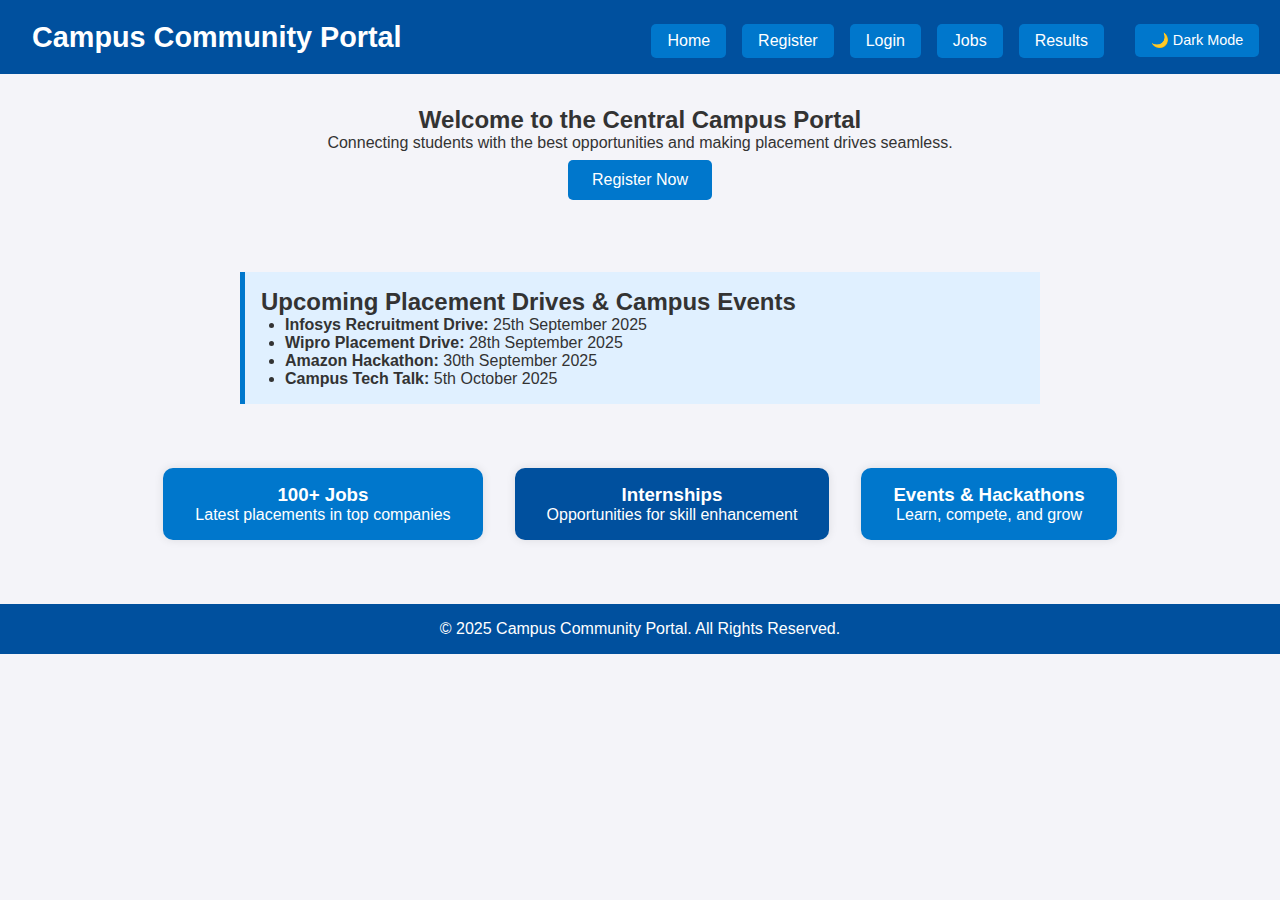
<file: index.html>
<!DOCTYPE html>
<html lang="en">

<head>
    <meta charset="UTF-8">
    <meta name="viewport" content="width=device-width, initial-scale=1.0">
    <title>Campus Community Portal</title>
    <link rel="stylesheet" href="style.css">
    <script src="app.js" defer></script>
</head>

<body>

    <div class="toggle-container">
        <button id="darkModeToggle" class="toggle-btn">🌙 Dark Mode</button>
    </div>

    <header>
        <h1>Campus Community Portal</h1>
        <nav>
            <a href="index.html">Home</a>
            <a href="register.html">Register</a>
            <a href="login.html">Login</a>
            <a href="job-listings.html">Jobs</a>
            <a href="results.html">Results</a>
        </nav>
    </header>

    <main>
        <section class="intro" style="text-align:center; padding:2rem;">
            <h2>Welcome to the Central Campus Portal</h2>
            <p>Connecting students with the best opportunities and making placement drives seamless.</p>
            <a href="register.html" class="btn">Register Now</a>
        </section>

        <section class="news-board">
            <h2>Upcoming Placement Drives & Campus Events</h2>
            <ul>
                <li><strong>Infosys Recruitment Drive:</strong> 25th September 2025</li>
                <li><strong>Wipro Placement Drive:</strong> 28th September 2025</li>
                <li><strong>Amazon Hackathon:</strong> 30th September 2025</li>
                <li><strong>Campus Tech Talk:</strong> 5th October 2025</li>
            </ul>
        </section>

        <section class="highlights"
            style="display:flex; justify-content:center; gap:2rem; flex-wrap:wrap; padding:2rem;">
            <div class="highlight-card"
                style="background:#0077cc;color:#fff;padding:1rem 2rem;border-radius:10px;box-shadow:0 0 10px rgba(0,0,0,0.1);text-align:center;">
                <h3>100+ Jobs</h3>
                <p>Latest placements in top companies</p>
            </div>
            <div class="highlight-card"
                style="background:#00509e;color:#fff;padding:1rem 2rem;border-radius:10px;box-shadow:0 0 10px rgba(0,0,0,0.1);text-align:center;">
                <h3>Internships</h3>
                <p>Opportunities for skill enhancement</p>
            </div>
            <div class="highlight-card"
                style="background:#0077cc;color:#fff;padding:1rem 2rem;border-radius:10px;box-shadow:0 0 10px rgba(0,0,0,0.1);text-align:center;">
                <h3>Events & Hackathons</h3>
                <p>Learn, compete, and grow</p>
            </div>
        </section>
    </main>

    <footer>
        <p>© 2025 Campus Community Portal. All Rights Reserved.</p>
    </footer>

</body>

</html>
</file>
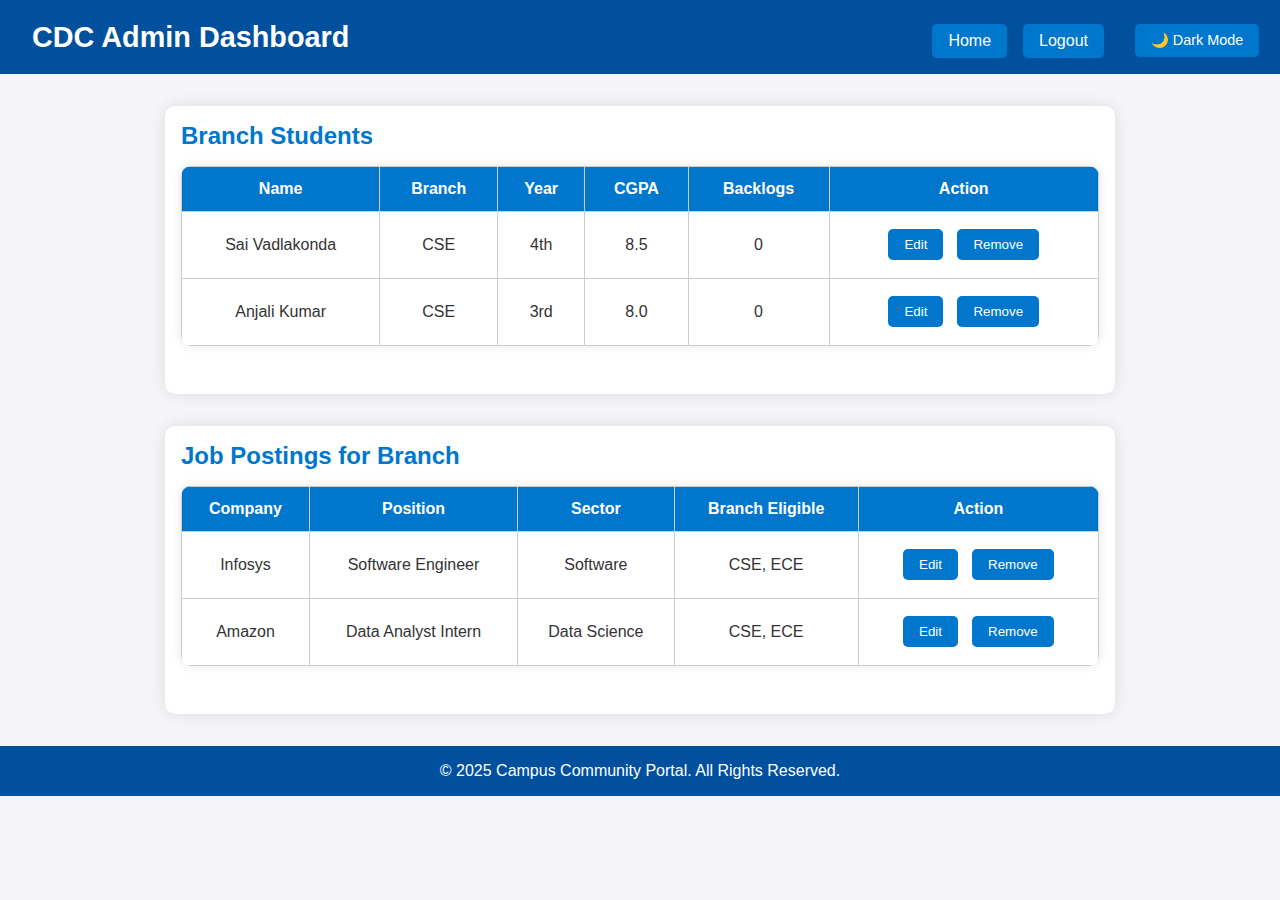
<file: cdc-dashboard.html>
<!DOCTYPE html>
<html lang="en">

<head>
    <meta charset="UTF-8">
    <meta name="viewport" content="width=device-width, initial-scale=1.0">
    <title>Campus Portal - CDC Admin Dashboard</title>
    <link rel="stylesheet" href="style.css">
    <script src="app.js" defer></script>
</head>

<body>

    <div class="toggle-container">
        <button id="darkModeToggle" class="toggle-btn">🌙 Dark Mode</button>
    </div>

    <header>
        <h1>CDC Admin Dashboard</h1>
        <nav>
            <a href="index.html">Home</a>
            <a href="login.html">Logout</a>
        </nav>
    </header>

    <main>
        <section class="section">
            <h2>Branch Students</h2>
            <table>
                <thead>
                    <tr>
                        <th>Name</th>
                        <th>Branch</th>
                        <th>Year</th>
                        <th>CGPA</th>
                        <th>Backlogs</th>
                        <th>Action</th>
                    </tr>
                </thead>
                <tbody>
                    <tr>
                        <td>Sai Vadlakonda</td>
                        <td>CSE</td>
                        <td>4th</td>
                        <td>8.5</td>
                        <td>0</td>
                        <td>
                            <button>Edit</button>
                            <button>Remove</button>
                        </td>
                    </tr>
                    <tr>
                        <td>Anjali Kumar</td>
                        <td>CSE</td>
                        <td>3rd</td>
                        <td>8.0</td>
                        <td>0</td>
                        <td>
                            <button>Edit</button>
                            <button>Remove</button>
                        </td>
                    </tr>
                </tbody>
            </table>
        </section>

        <section class="section">
            <h2>Job Postings for Branch</h2>
            <table>
                <thead>
                    <tr>
                        <th>Company</th>
                        <th>Position</th>
                        <th>Sector</th>
                        <th>Branch Eligible</th>
                        <th>Action</th>
                    </tr>
                </thead>
                <tbody>
                    <tr>
                        <td>Infosys</td>
                        <td>Software Engineer</td>
                        <td>Software</td>
                        <td>CSE, ECE</td>
                        <td>
                            <button>Edit</button>
                            <button>Remove</button>
                        </td>
                    </tr>
                    <tr>
                        <td>Amazon</td>
                        <td>Data Analyst Intern</td>
                        <td>Data Science</td>
                        <td>CSE, ECE</td>
                        <td>
                            <button>Edit</button>
                            <button>Remove</button>
                        </td>
                    </tr>
                </tbody>
            </table>
        </section>
    </main>

    <footer>
        <p>© 2025 Campus Community Portal. All Rights Reserved.</p>
    </footer>

</body>

</html>
</file>
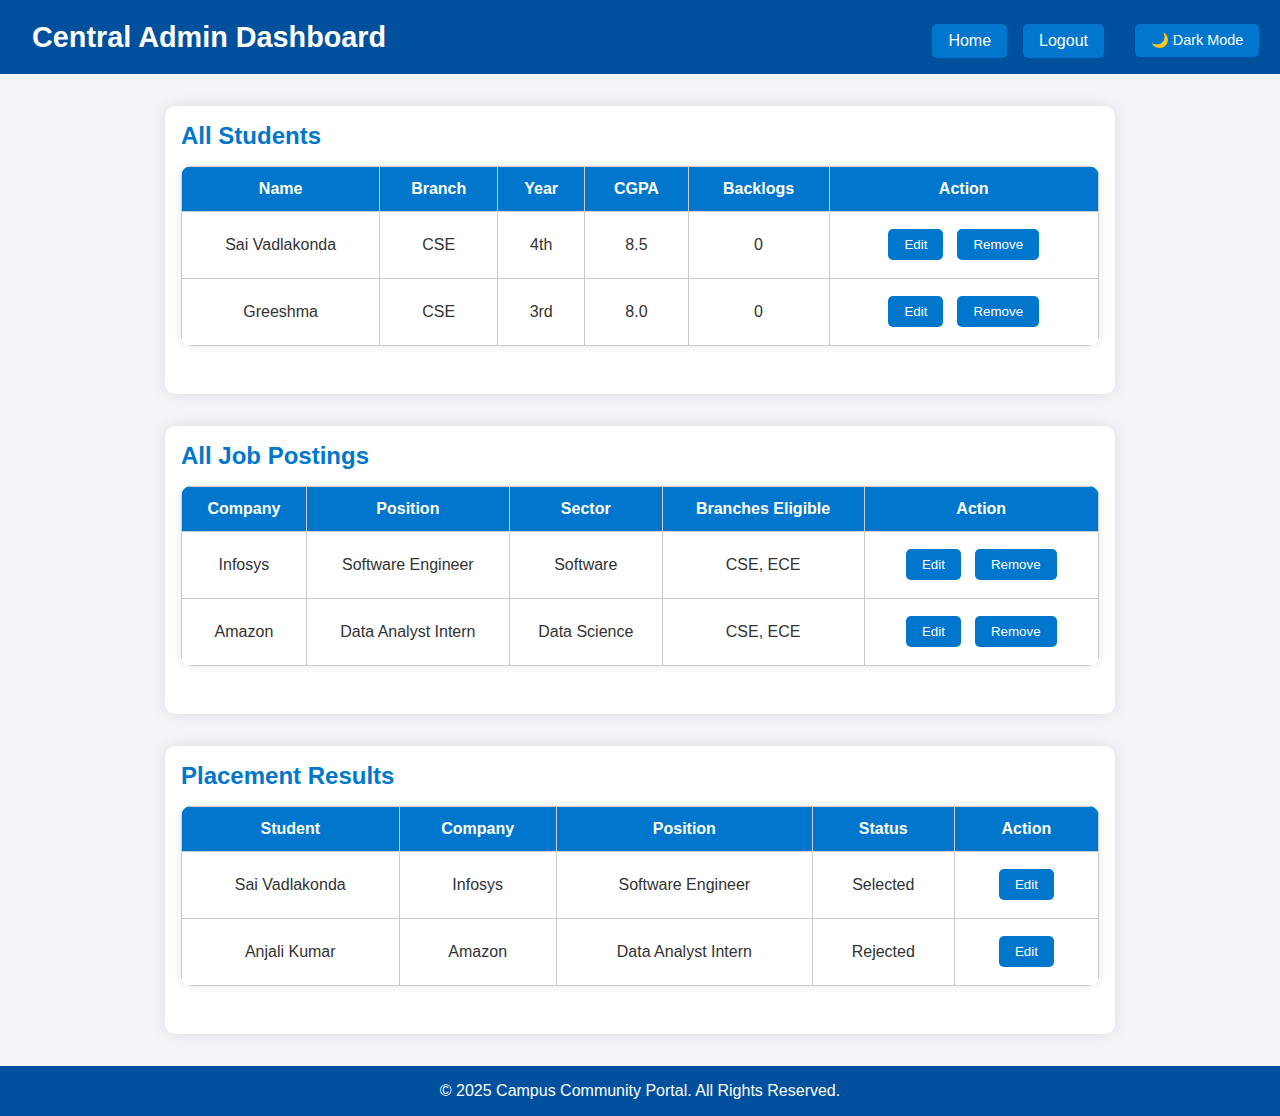
<file: central-admin-dashboard.html>
<!DOCTYPE html>
<html lang="en">

<head>
    <meta charset="UTF-8">
    <meta name="viewport" content="width=device-width, initial-scale=1.0">
    <title>Campus Portal - Central Admin Dashboard</title>
    <link rel="stylesheet" href="style.css">
    <script src="app.js" defer></script>
</head>

<body>

    <div class="toggle-container">
        <button id="darkModeToggle" class="toggle-btn">🌙 Dark Mode</button>
    </div>

    <header>
        <h1>Central Admin Dashboard</h1>
        <nav>
            <a href="index.html">Home</a>
            <a href="login.html">Logout</a>
        </nav>
    </header>

    <main>

        <section class="section">
            <h2>All Students</h2>
            <table>
                <thead>
                    <tr>
                        <th>Name</th>
                        <th>Branch</th>
                        <th>Year</th>
                        <th>CGPA</th>
                        <th>Backlogs</th>
                        <th>Action</th>
                    </tr>
                </thead>
                <tbody>
                    <tr>
                        <td>Sai Vadlakonda</td>
                        <td>CSE</td>
                        <td>4th</td>
                        <td>8.5</td>
                        <td>0</td>
                        <td>
                            <button>Edit</button>
                            <button>Remove</button>
                        </td>
                    </tr>
                    <tr>
                        <td>Greeshma</td>
                        <td>CSE</td>
                        <td>3rd</td>
                        <td>8.0</td>
                        <td>0</td>
                        <td>
                            <button>Edit</button>
                            <button>Remove</button>
                        </td>
                    </tr>
                </tbody>
            </table>
        </section>

        <section class="section">
            <h2>All Job Postings</h2>
            <table>
                <thead>
                    <tr>
                        <th>Company</th>
                        <th>Position</th>
                        <th>Sector</th>
                        <th>Branches Eligible</th>
                        <th>Action</th>
                    </tr>
                </thead>
                <tbody>
                    <tr>
                        <td>Infosys</td>
                        <td>Software Engineer</td>
                        <td>Software</td>
                        <td>CSE, ECE</td>
                        <td>
                            <button>Edit</button>
                            <button>Remove</button>
                        </td>
                    </tr>
                    <tr>
                        <td>Amazon</td>
                        <td>Data Analyst Intern</td>
                        <td>Data Science</td>
                        <td>CSE, ECE</td>
                        <td>
                            <button>Edit</button>
                            <button>Remove</button>
                        </td>
                    </tr>
                </tbody>
            </table>
        </section>

        <section class="section">
            <h2>Placement Results</h2>
            <table>
                <thead>
                    <tr>
                        <th>Student</th>
                        <th>Company</th>
                        <th>Position</th>
                        <th>Status</th>
                        <th>Action</th>
                    </tr>
                </thead>
                <tbody>
                    <tr>
                        <td>Sai Vadlakonda</td>
                        <td>Infosys</td>
                        <td>Software Engineer</td>
                        <td>Selected</td>
                        <td>
                            <button>Edit</button>
                        </td>
                    </tr>
                    <tr>
                        <td>Anjali Kumar</td>
                        <td>Amazon</td>
                        <td>Data Analyst Intern</td>
                        <td>Rejected</td>
                        <td>
                            <button>Edit</button>
                        </td>
                    </tr>
                </tbody>
            </table>
        </section>

    </main>

    <footer>
        <p>© 2025 Campus Community Portal. All Rights Reserved.</p>
    </footer>

</body>

</html>
</file>
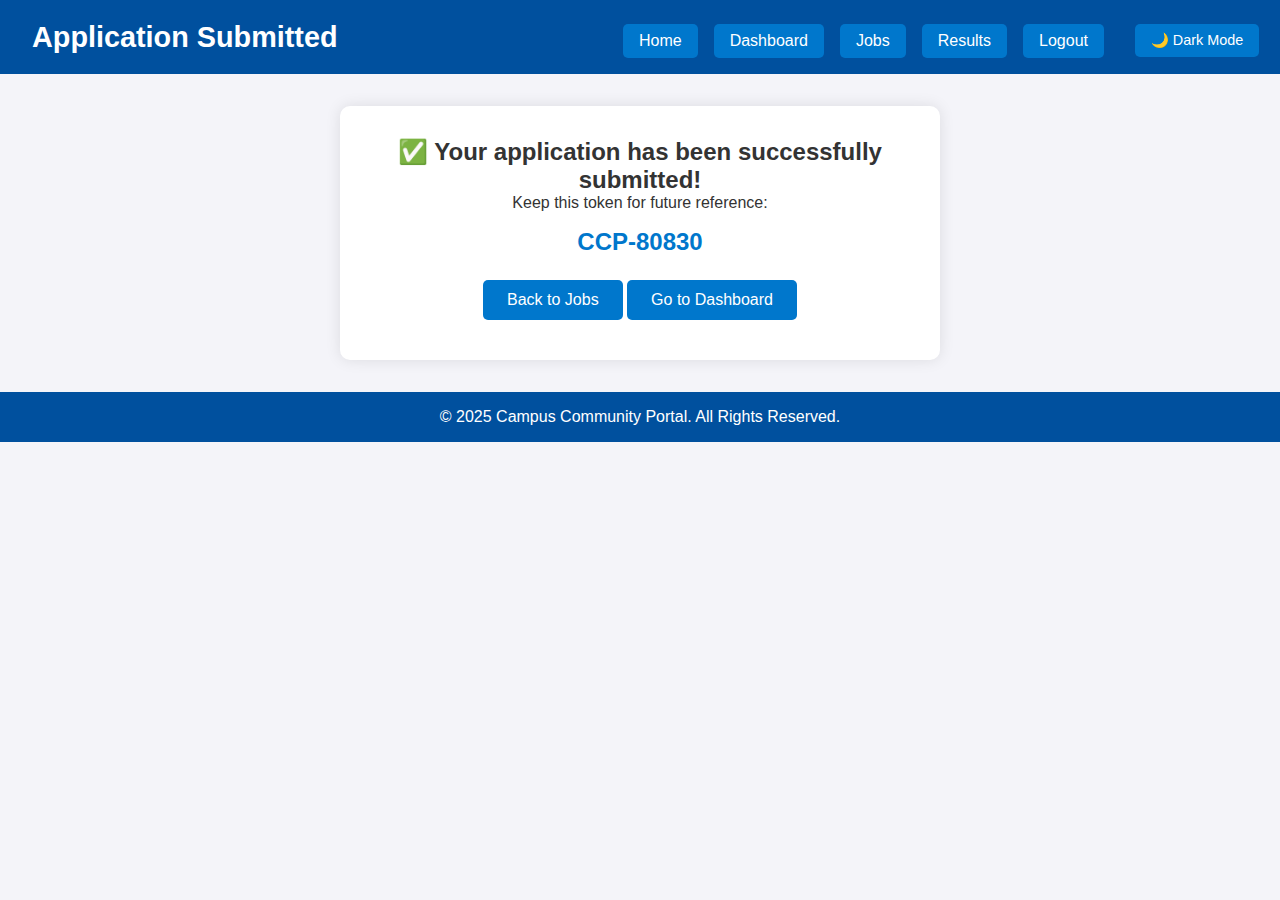
<file: confirmation.html>
<!DOCTYPE html>
<html lang="en">

<head>
    <meta charset="UTF-8">
    <meta name="viewport" content="width=device-width, initial-scale=1.0">
    <title>Campus Portal - Application Confirmation</title>
    <link rel="stylesheet" href="style.css">
    <script src="app.js" defer></script>
</head>

<body>

    <div class="toggle-container">
        <button id="darkModeToggle" class="toggle-btn">🌙 Dark Mode</button>
    </div>

    <header>
        <h1>Application Submitted</h1>
        <nav>
            <a href="index.html">Home</a>
            <a href="student-dashboard.html">Dashboard</a>
            <a href="job-listings.html">Jobs</a>
            <a href="results.html">Results</a>
            <a href="login.html">Logout</a>
        </nav>
    </header>

    <main
        style="max-width:600px; margin:2rem auto; padding:2rem; background:#fff; border-radius:10px; box-shadow:0 0 15px rgba(0,0,0,0.1); text-align:center;">
        <h2>✅ Your application has been successfully submitted!</h2>
        <p>Keep this token for future reference:</p>
        <h3 id="token" style="color:#0077cc; font-size:1.5rem; margin:1rem 0;"></h3>
        <a href="job-listings.html" class="btn">Back to Jobs</a>
        <a href="student-dashboard.html" class="btn">Go to Dashboard</a>
    </main>

    <footer>
        <p>© 2025 Campus Community Portal. All Rights Reserved.</p>
    </footer>

</body>

</html>
</file>
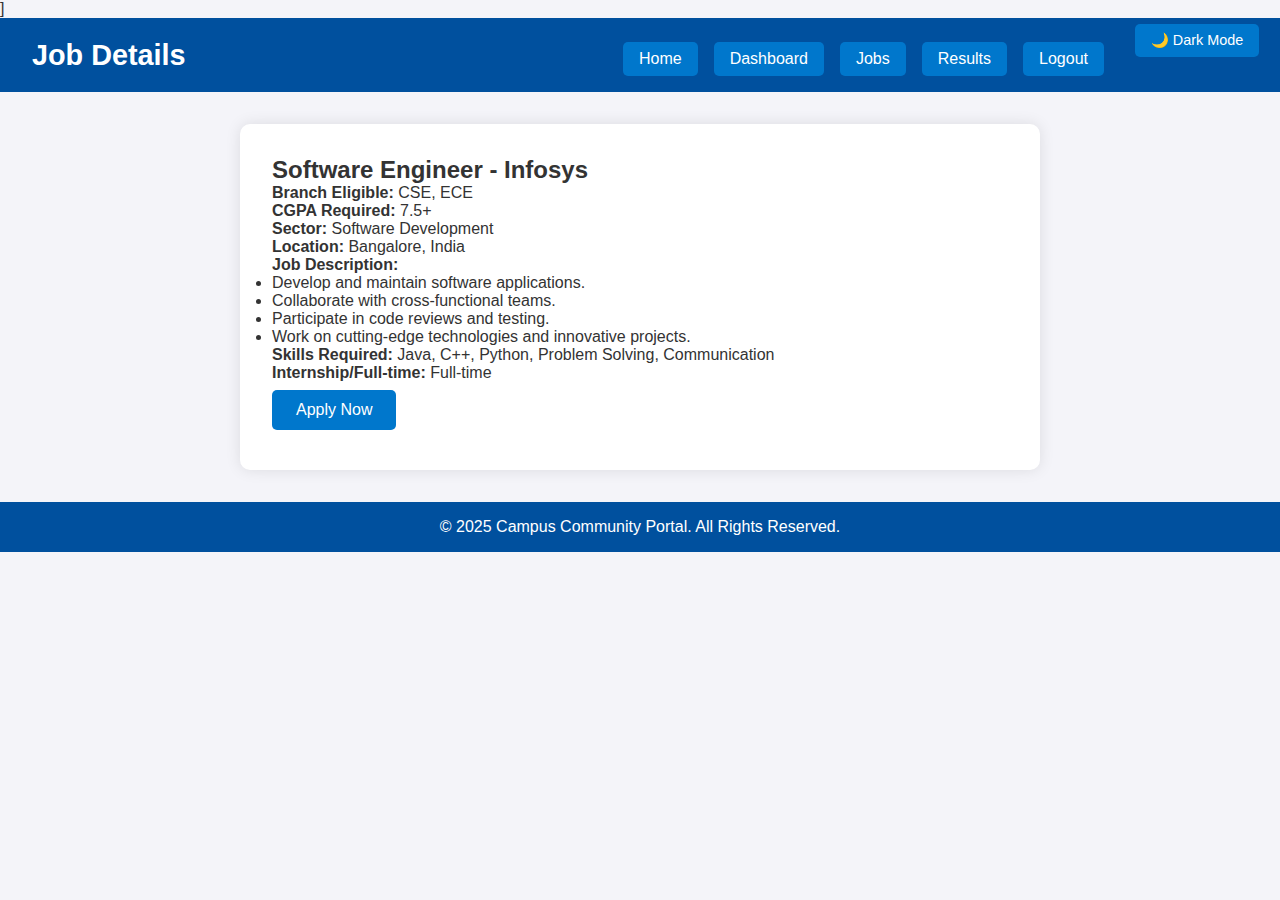
<file: job-details.html>
<!DOCTYPE html>
<html lang="en">

<head>
    <meta charset="UTF-8">
    <meta name="viewport" content="width=device-width, initial-scale=1.0">
    <title>Campus Portal - Job Details</title>
    <link rel="stylesheet" href="style.css">
    <script src="app.js" defer></script>
</head>

<body>

    ]
    <div class="toggle-container">
        <button id="darkModeToggle" class="toggle-btn">🌙 Dark Mode</button>
    </div>

    <header>
        <h1>Job Details</h1>
        <nav>
            <a href="index.html">Home</a>
            <a href="student-dashboard.html">Dashboard</a>
            <a href="job-listings.html">Jobs</a>
            <a href="results.html">Results</a>
            <a href="login.html">Logout</a>
        </nav>
    </header>

    <main
        style="max-width:800px; margin:2rem auto; padding:2rem; background:#fff; border-radius:10px; box-shadow:0 0 15px rgba(0,0,0,0.1);">
        <h2>Software Engineer - Infosys</h2>
        <p><strong>Branch Eligible:</strong> CSE, ECE</p>
        <p><strong>CGPA Required:</strong> 7.5+</p>
        <p><strong>Sector:</strong> Software Development</p>
        <p><strong>Location:</strong> Bangalore, India</p>
        <p><strong>Job Description:</strong></p>
        <ul>
            <li>Develop and maintain software applications.</li>
            <li>Collaborate with cross-functional teams.</li>
            <li>Participate in code reviews and testing.</li>
            <li>Work on cutting-edge technologies and innovative projects.</li>
        </ul>
        <p><strong>Skills Required:</strong> Java, C++, Python, Problem Solving, Communication</p>
        <p><strong>Internship/Full-time:</strong> Full-time</p>

        <a href="confirmation.html" class="btn">Apply Now</a>
    </main>

    <footer>
        <p>© 2025 Campus Community Portal. All Rights Reserved.</p>
    </footer>

</body>

</html>
</file>
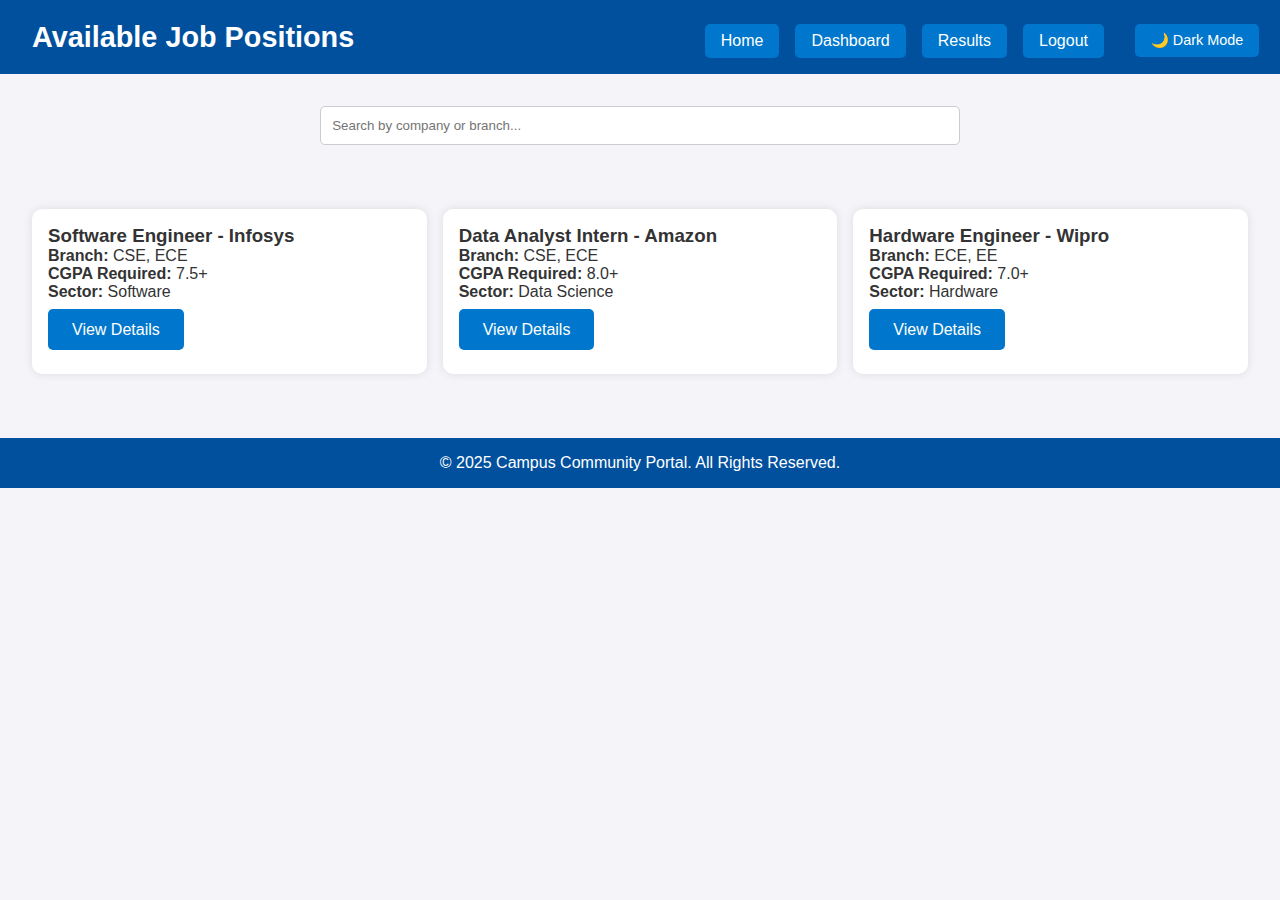
<file: job-listings.html>
<!DOCTYPE html>
<html lang="en">

<head>
    <meta charset="UTF-8">
    <meta name="viewport" content="width=device-width, initial-scale=1.0">
    <title>Campus Portal - Job Listings</title>
    <link rel="stylesheet" href="style.css">
    <script src="app.js" defer></script>
</head>

<body>

    <div class="toggle-container">
        <button id="darkModeToggle" class="toggle-btn">🌙 Dark Mode</button>
    </div>

    <header>
        <h1>Available Job Positions</h1>
        <nav>
            <a href="index.html">Home</a>
            <a href="student-dashboard.html">Dashboard</a>
            <a href="results.html">Results</a>
            <a href="login.html">Logout</a>
        </nav>
    </header>

    <section style="max-width:800px; margin:2rem auto; text-align:center;">
        <input type="text" id="searchInput" placeholder="Search by company or branch..."
            style="width:80%; padding:0.7rem; border-radius:5px; border:1px solid #ccc;" onkeyup="filterJobs()">
    </section>

    <section class="job-list" id="jobList">
        <div class="job">
            <h3>Software Engineer - Infosys</h3>
            <p class="branch"><strong>Branch:</strong> CSE, ECE</p>
            <p><strong>CGPA Required:</strong> 7.5+</p>
            <p><strong>Sector:</strong> Software</p>
            <a href="job-details.html" class="btn">View Details</a>
        </div>

        <div class="job">
            <h3>Data Analyst Intern - Amazon</h3>
            <p class="branch"><strong>Branch:</strong> CSE, ECE</p>
            <p><strong>CGPA Required:</strong> 8.0+</p>
            <p><strong>Sector:</strong> Data Science</p>
            <a href="job-details.html" class="btn">View Details</a>
        </div>

        <div class="job">
            <h3>Hardware Engineer - Wipro</h3>
            <p class="branch"><strong>Branch:</strong> ECE, EE</p>
            <p><strong>CGPA Required:</strong> 7.0+</p>
            <p><strong>Sector:</strong> Hardware</p>
            <a href="job-details.html" class="btn">View Details</a>
        </div>

    </section>

    <footer>
        <p>© 2025 Campus Community Portal. All Rights Reserved.</p>
    </footer>

</body>

</html>
</file>
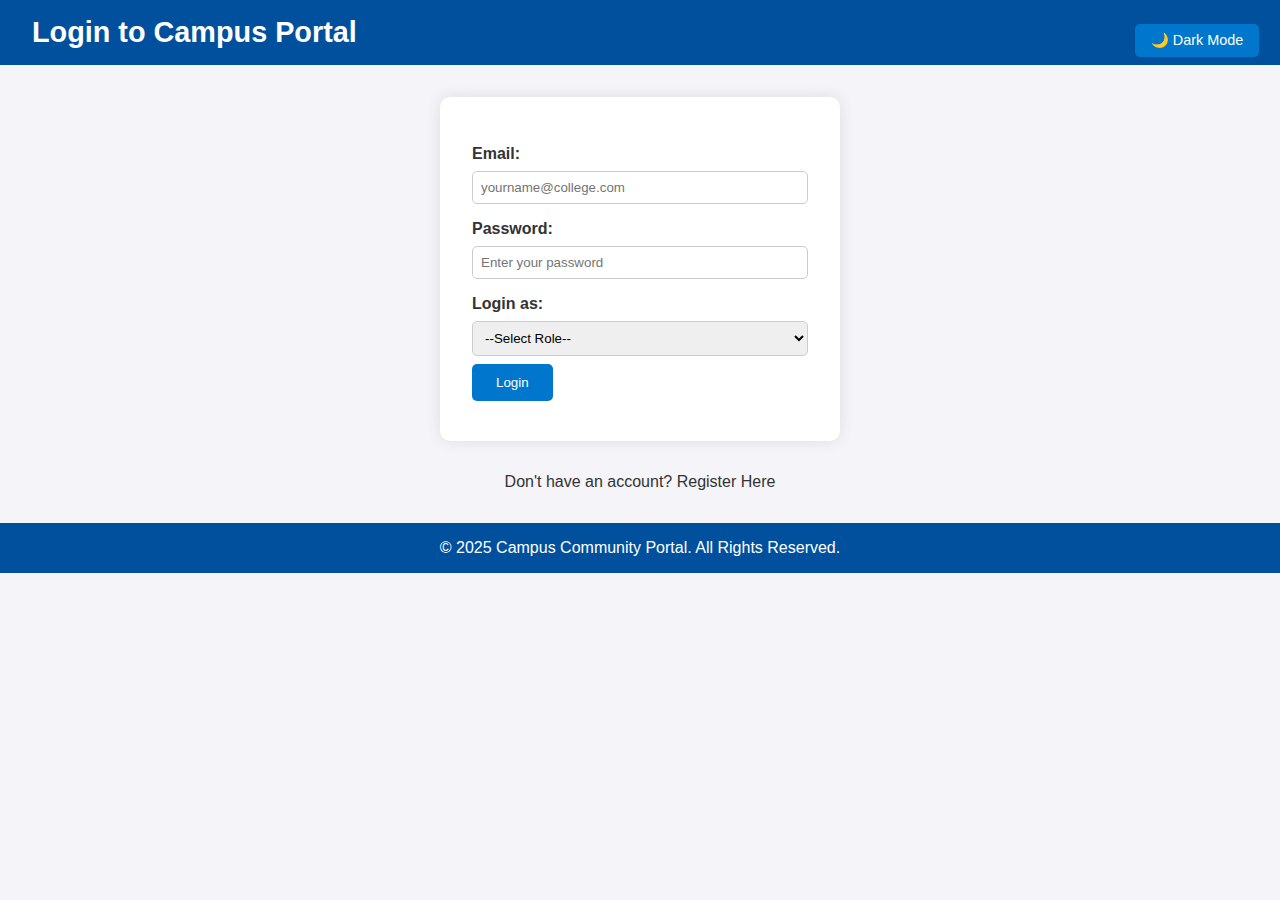
<file: login.html>
<!DOCTYPE html>
<html lang="en">

<head>
    <meta charset="UTF-8">
    <meta name="viewport" content="width=device-width, initial-scale=1.0">
    <title>Campus Portal - Login</title>
    <link rel="stylesheet" href="style.css">
    <script src="app.js" defer></script>
</head>

<body>

    <div class="toggle-container">
        <button id="darkModeToggle" class="toggle-btn">🌙 Dark Mode</button>
    </div>

    <header>
        <h1>Login to Campus Portal</h1>
    </header>

    <main>
        <form id="loginForm"
            style="max-width:400px;margin:2rem auto; padding:2rem; background:#fff; border-radius:10px; box-shadow:0 0 15px rgba(0,0,0,0.1);">
            <label for="email">Email:</label>
            <input type="email" id="email" name="email" placeholder="yourname@college.com" required>

            <label for="password">Password:</label>
            <input type="password" id="password" name="password" placeholder="Enter your password" required>

            <label for="role">Login as:</label>
            <select id="role" name="role" required>
                <option value="">--Select Role--</option>
                <option value="student">Student</option>
                <option value="cdc">CDC Admin</option>
                <option value="central">Central Admin</option>
            </select>

            <button type="submit" class="btn">Login</button>
        </form>

        <p style="text-align:center;">Don't have an account? <a href="register.html">Register Here</a></p>
    </main>

    <footer>
        <p>© 2025 Campus Community Portal. All Rights Reserved.</p>
    </footer>

</body>

</html>
</file>
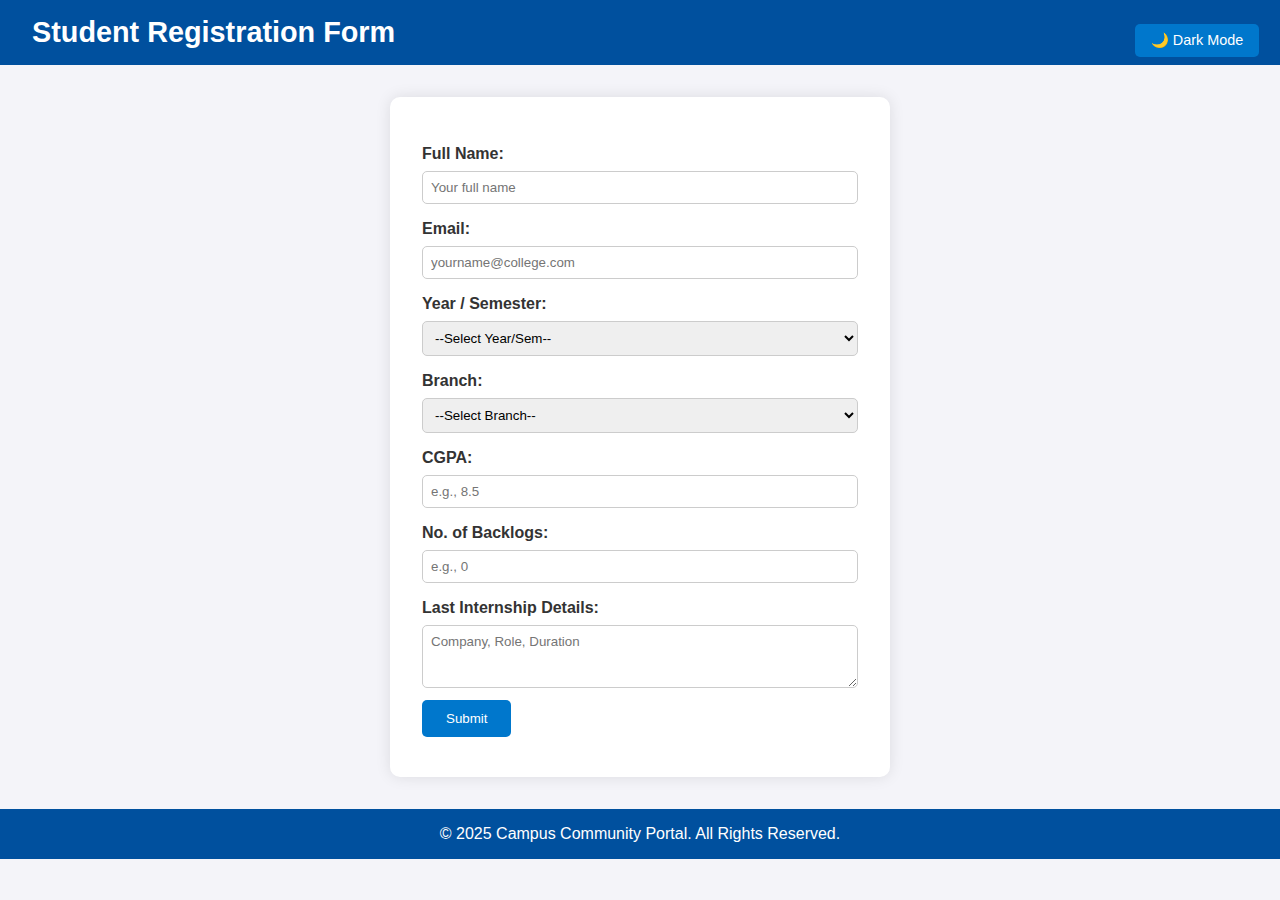
<file: register.html>
<!DOCTYPE html>
<html lang="en">

<head>
    <meta charset="UTF-8">
    <meta name="viewport" content="width=device-width, initial-scale=1.0">
    <title>Campus Portal - Student Registration</title>
    <link rel="stylesheet" href="style.css">
    <script src="app.js" defer></script>
</head>

<body>

    <div class="toggle-container">
        <button id="darkModeToggle" class="toggle-btn">🌙 Dark Mode</button>
    </div>

    <header>
        <h1>Student Registration Form</h1>
    </header>

    <main>
        <form id="studentForm">
            <label for="name">Full Name:</label>
            <input type="text" id="name" name="name" placeholder="Your full name" required>

            <label for="email">Email:</label>
            <input type="email" id="email" name="email" placeholder="yourname@college.com" required>

            <label for="year">Year / Semester:</label>
            <select id="year" name="year" required>
                <option value="">--Select Year/Sem--</option>
                <option value="1">1st Year</option>
                <option value="2">2nd Year</option>
                <option value="3">3rd Year</option>
                <option value="4">4th Year</option>
            </select>

            <label for="branch">Branch:</label>
            <select id="branch" name="branch" required>
                <option value="">--Select Branch--</option>
                <option value="CSE">CSE</option>
                <option value="CSE">CSM</option>
                <option value="CSE">CSD</option>
                <option value="ECE">ECE</option>
                <option value="ME">Mechanical</option>
                <option value="CE">Civil</option>
                <option value="EE">EEE</option>
            </select>

            <label for="cgpa">CGPA:</label>
            <input type="number" id="cgpa" name="cgpa" step="0.01" min="0" max="10" placeholder="e.g., 8.5" required>

            <label for="backlogs">No. of Backlogs:</label>
            <input type="number" id="backlogs" name="backlogs" min="0" placeholder="e.g., 0" required>

            <label for="internship">Last Internship Details:</label>
            <textarea id="internship" name="internship" rows="3" placeholder="Company, Role, Duration"></textarea>

            <button type="submit" class="btn">Submit</button>
        </form>
    </main>

    <footer>
        <p>© 2025 Campus Community Portal. All Rights Reserved.</p>
    </footer>
</file>
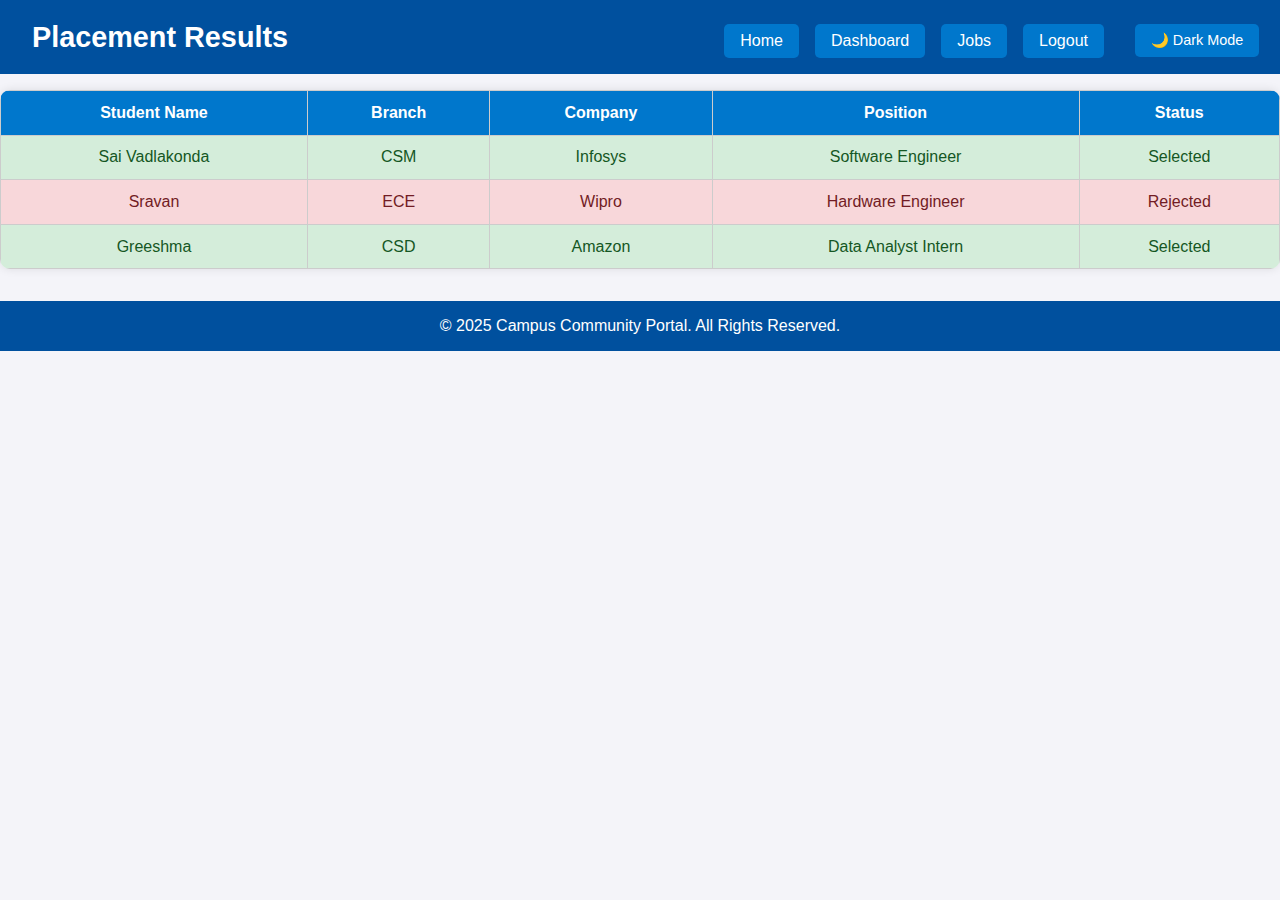
<file: results.html>
<!DOCTYPE html>
<html lang="en">

<head>
    <meta charset="UTF-8">
    <meta name="viewport" content="width=device-width, initial-scale=1.0">
    <title>Campus Portal - Placement Results</title>
    <link rel="stylesheet" href="style.css">
    <script src="app.js" defer></script>
</head>

<body>

    <div class="toggle-container">
        <button id="darkModeToggle" class="toggle-btn">🌙 Dark Mode</button>
    </div>

    <header>
        <h1>Placement Results</h1>
        <nav>
            <a href="index.html">Home</a>
            <a href="student-dashboard.html">Dashboard</a>
            <a href="job-listings.html">Jobs</a>
            <a href="login.html">Logout</a>
        </nav>
    </header>

    <main>
        <table>
            <thead>
                <tr>
                    <th>Student Name</th>
                    <th>Branch</th>
                    <th>Company</th>
                    <th>Position</th>
                    <th>Status</th>
                </tr>
            </thead>
            <tbody>
                <tr class="selected">
                    <td>Sai Vadlakonda</td>
                    <td>CSM</td>
                    <td>Infosys</td>
                    <td>Software Engineer</td>
                    <td>Selected</td>
                </tr>
                <tr class="rejected">
                    <td>Sravan</td>
                    <td>ECE</td>
                    <td>Wipro</td>
                    <td>Hardware Engineer</td>
                    <td>Rejected</td>
                </tr>
                <tr class="selected">
                    <td>Greeshma</td>
                    <td>CSD</td>
                    <td>Amazon</td>
                    <td>Data Analyst Intern</td>
                    <td>Selected</td>
                </tr>
            </tbody>
        </table>
    </main>


    <footer>
        <p>© 2025 Campus Community Portal. All Rights Reserved.</p>
    </footer>

</body>

</html>
</file>
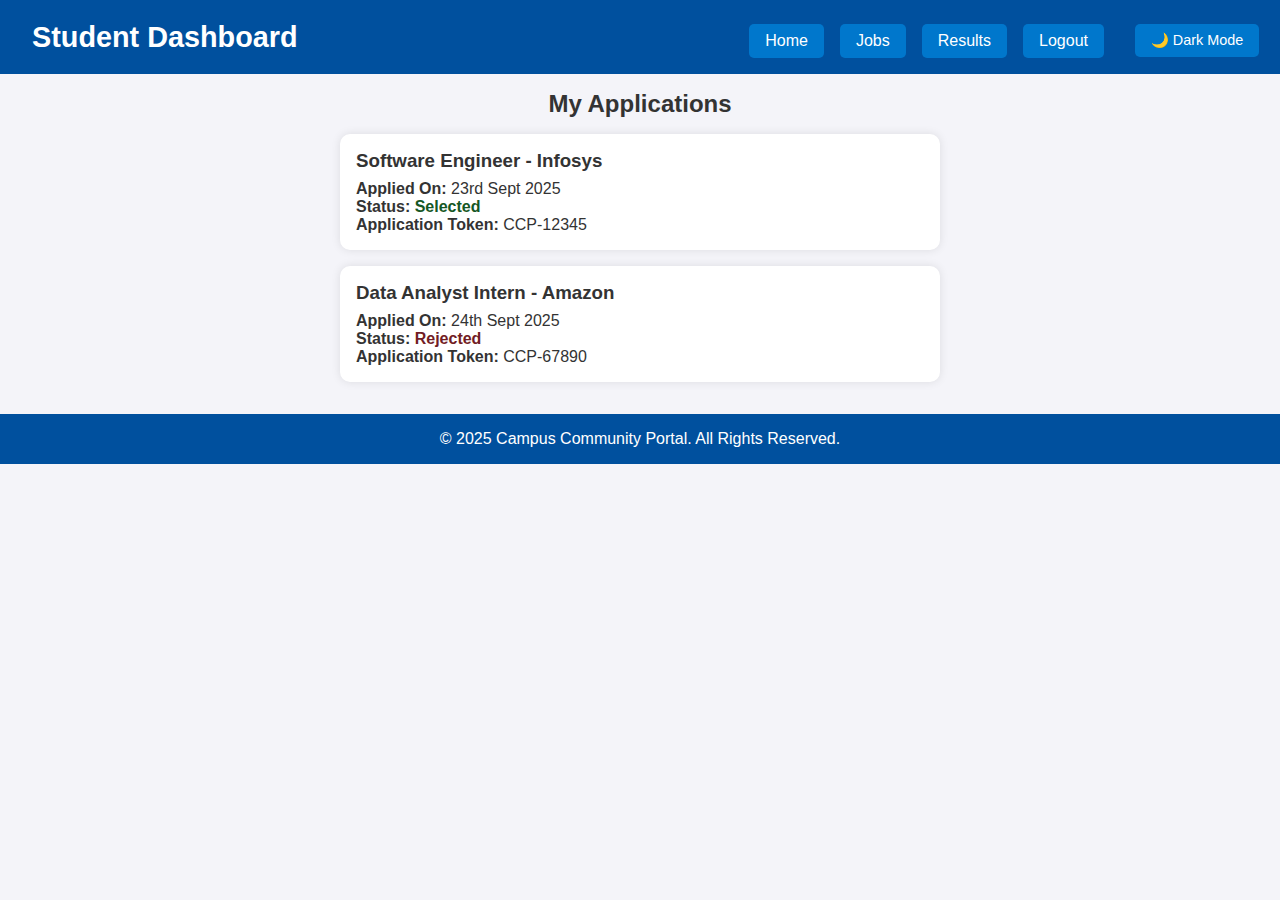
<file: student-dashboard.html>
<!DOCTYPE html>
<html lang="en">

<head>
    <meta charset="UTF-8">
    <meta name="viewport" content="width=device-width, initial-scale=1.0">
    <title>Campus Portal - Student Dashboard</title>
    <link rel="stylesheet" href="style.css">
    <script src="app.js" defer></script>
    <style>

    </style>
</head>

<body>

    <div class="toggle-container">
        <button id="darkModeToggle" class="toggle-btn">🌙 Dark Mode</button>
    </div>

    <header>
        <h1>Student Dashboard</h1>
        <nav>
            <a href="index.html">Home</a>
            <a href="job-listings.html">Jobs</a>
            <a href="results.html">Results</a>
            <a href="login.html">Logout</a>
        </nav>
    </header>

    <main>
        <h2 style="text-align:center; margin-top:1rem;">My Applications</h2>

        <div class="application-card">
            <h3>Software Engineer - Infosys</h3>
            <p><strong>Applied On:</strong> 23rd Sept 2025</p>
            <p><strong>Status:</strong> <span class="status selected">Selected</span></p>
            <p><strong>Application Token:</strong> CCP-12345</p>
        </div>

        <div class="application-card">
            <h3>Data Analyst Intern - Amazon</h3>
            <p><strong>Applied On:</strong> 24th Sept 2025</p>
            <p><strong>Status:</strong> <span class="status rejected">Rejected</span></p>
            <p><strong>Application Token:</strong> CCP-67890</p>
        </div>
    </main>

    <footer>
        <p>© 2025 Campus Community Portal. All Rights Reserved.</p>
    </footer>

</body>

</html>
</file>
<file: style.css>
* {
    margin: 0;
    padding: 0;
    box-sizing: border-box;
    font-family: 'Segoe UI', Tahoma, Geneva, Verdana, sans-serif;
}

body {
    background-color: #f4f4f9;
    color: #333;
    min-height: 100vh;
    transition: all 0.3s ease;
}

a {
    text-decoration: none;
    color: inherit;
}

header {
    background-color: #00509e;
    color: #fff;
    padding: 1rem 2rem;
    display: flex;
    justify-content: space-between;
    align-items: center;
    flex-wrap: wrap;
}

header h1 {
    font-size: 1.8rem;
    font-weight: bold;
    margin: 0;
}

nav {
    display: flex;
    flex-wrap: wrap;
    gap: 1rem;
    margin-top: 0.5rem;
    margin-right: 9rem;
}

nav a {
    padding: 0.5rem 1rem;
    background-color: #0077cc;
    border-radius: 5px;
    color: #fff;
    text-decoration: none;
    transition: 0.3s;
    white-space: nowrap;
}

nav a:hover {
    background-color: #00509e;
}

@media (max-width: 600px) {
    header h1 {
        font-size: 1.5rem;
    }

    nav a {
        padding: 0.4rem 0.8rem;
        font-size: 0.9rem;
    }
}

.btn {
    display: inline-block;
    padding: 0.7rem 1.5rem;
    margin: 0.5rem 0;
    background-color: #0077cc;
    color: #fff;
    border-radius: 5px;
    transition: 0.3s;
    cursor: pointer;
    text-align: center;
}

.btn:hover {
    background-color: #00509e;
}

form {
    max-width: 500px;
    margin: 2rem auto;
    padding: 2rem;
    background-color: #fff;
    border-radius: 10px;
    box-shadow: 0px 0px 15px rgba(0, 0, 0, 0.1);
}

form label {
    display: block;
    margin: 1rem 0 0.5rem;
    font-weight: 600;
}

form input,
form select,
form textarea {
    width: 100%;
    padding: 0.5rem;
    border-radius: 5px;
    border: 1px solid #ccc;
}

.job-list {
    display: grid;
    grid-template-columns: repeat(auto-fit, minmax(280px, 1fr));
    gap: 1rem;
    padding: 2rem;
}

.job {
    background-color: #fff;
    border-radius: 10px;
    padding: 1rem;
    box-shadow: 0px 0px 10px rgba(0, 0, 0, 0.1);
    transition: 0.3s;
}

.job:hover {
    transform: translateY(-5px);
}

.news-board {
    max-width: 800px;
    margin: 2rem auto;
    padding: 1rem;
    background-color: #e0f0ff;
    border-left: 5px solid #0077cc;
}

.news-board ul {
    list-style-type: disc;
    margin-left: 1.5rem;
}

footer {
    background-color: #00509e;
    color: #fff;
    text-align: center;
    padding: 1rem;
    margin-top: 2rem;
}

.toggle-container {
    position: fixed;
    top: 1.2rem;
    right: 1rem;
    z-index: 1000;
}

.toggle-btn {
    background-color: #0077cc;
    color: #fff;
    border: none;
    padding: 0.5rem 1rem;
    border-radius: 5px;
    cursor: pointer;
    font-size: 0.9rem;
    transition: 0.3s;
}

.toggle-btn:hover {
    background-color: #00509e;
}

body.dark-mode {
    background-color: #121212;
    color: #f4f4f9;
}

body.dark-mode header {
    background-color: #1c1c1c;
}

body.dark-mode nav a {
    background-color: #333;
    color: #fff;
}

body.dark-mode nav a:hover {
    background-color: #555;
}

body.dark-mode .btn,
body.dark-mode .toggle-btn {
    background-color: #333;
    color: #fff;
}

body.dark-mode .btn:hover,
body.dark-mode .toggle-btn:hover {
    background-color: #555;
}

body.dark-mode form {
    background-color: #1c1c1c;
    color: #f4f4f9;
}

body.dark-mode .job,
body.dark-mode .news-board {
    background-color: #1c1c1c;
    color: #f4f4f9;
}

@media(max-width:768px) {
    header {
        flex-direction: column;
        align-items: flex-start;
    }

    nav a {
        margin: 0.3rem 0;
    }
}

/* results */

table {
    width: 90%;
    margin: 2rem auto;
    border-collapse: collapse;
    box-shadow: 0 0 10px rgba(0, 0, 0, 0.1);
    border-radius: 10px;
    overflow: hidden;
}

th,
td {
    padding: 1rem;
    text-align: center;
    border-bottom: 1px solid #ccc;
}

th {
    background-color: #0077cc;
    color: #fff;
}

tr.selected {
    background-color: #d4edda;
    color: #155724;
}

tr.rejected {
    background-color: #f8d7da;
    color: #721c24;
}

@media(max-width:768px) {

    table,
    th,
    td {
        font-size: 0.9rem;
    }
}

/* student-dashboard */

.application-card {
    background-color: #fff;
    border-radius: 10px;
    padding: 1rem;
    margin: 1rem auto;
    max-width: 600px;
    box-shadow: 0 0 10px rgba(0, 0, 0, 0.1);
}

.application-card h3 {
    margin-bottom: 0.5rem;
}

.status {
    font-weight: bold;
}

.status.selected {
    color: #155724;
}

.status.rejected {
    color: #721c24;
}

/* cdc-dashboard */

.section {
    max-width: 900px;
    margin: 2rem auto;
    padding: 1rem;
    background: #fff;
    border-radius: 10px;
    box-shadow: 0 0 15px rgba(0, 0, 0, 0.1);
}

.section h2 {
    margin-bottom: 1rem;
    color: #0077cc;
}

table {
    width: 100%;
    border-collapse: collapse;
    margin-top: 1rem;
}

th,
td {
    border: 1px solid #ccc;
    padding: 0.8rem;
    text-align: center;
}

th {
    background-color: #0077cc;
    color: #fff;
}

button {
    padding: 0.5rem 1rem;
    margin: 0.3rem;
    border: none;
    border-radius: 5px;
    background-color: #0077cc;
    color: #fff;
    cursor: pointer;
}

button:hover {
    background-color: #00509e;
}

@media(max-width:768px) {

    table,
    th,
    td {
        font-size: 0.9rem;
    }
}


/* central-admin-dashboard */

.section {
    max-width: 950px;
    margin: 2rem auto;
    padding: 1rem;
    background: #fff;
    border-radius: 10px;
    box-shadow: 0 0 15px rgba(0, 0, 0, 0.1);
}

.section h2 {
    margin-bottom: 1rem;
    color: #0077cc;
}

table {
    width: 100%;
    border-collapse: collapse;
    margin-top: 1rem;
}

th,
td {
    border: 1px solid #ccc;
    padding: 0.8rem;
    text-align: center;
}

th {
    background-color: #0077cc;
    color: #fff;
}

button {
    padding: 0.5rem 1rem;
    margin: 0.3rem;
    border: none;
    border-radius: 5px;
    background-color: #0077cc;
    color: #fff;
    cursor: pointer;
}

button:hover {
    background-color: #00509e;
}

@media(max-width:768px) {

    table,
    th,
    td {
        font-size: 0.9rem;
    }
}


.job {
    transition: transform 0.3s ease, box-shadow 0.3s ease;
}

.job:hover {
    transform: translateY(-5px);
    box-shadow: 0 8px 20px rgba(0, 0, 0, 0.2);
}
</file>
